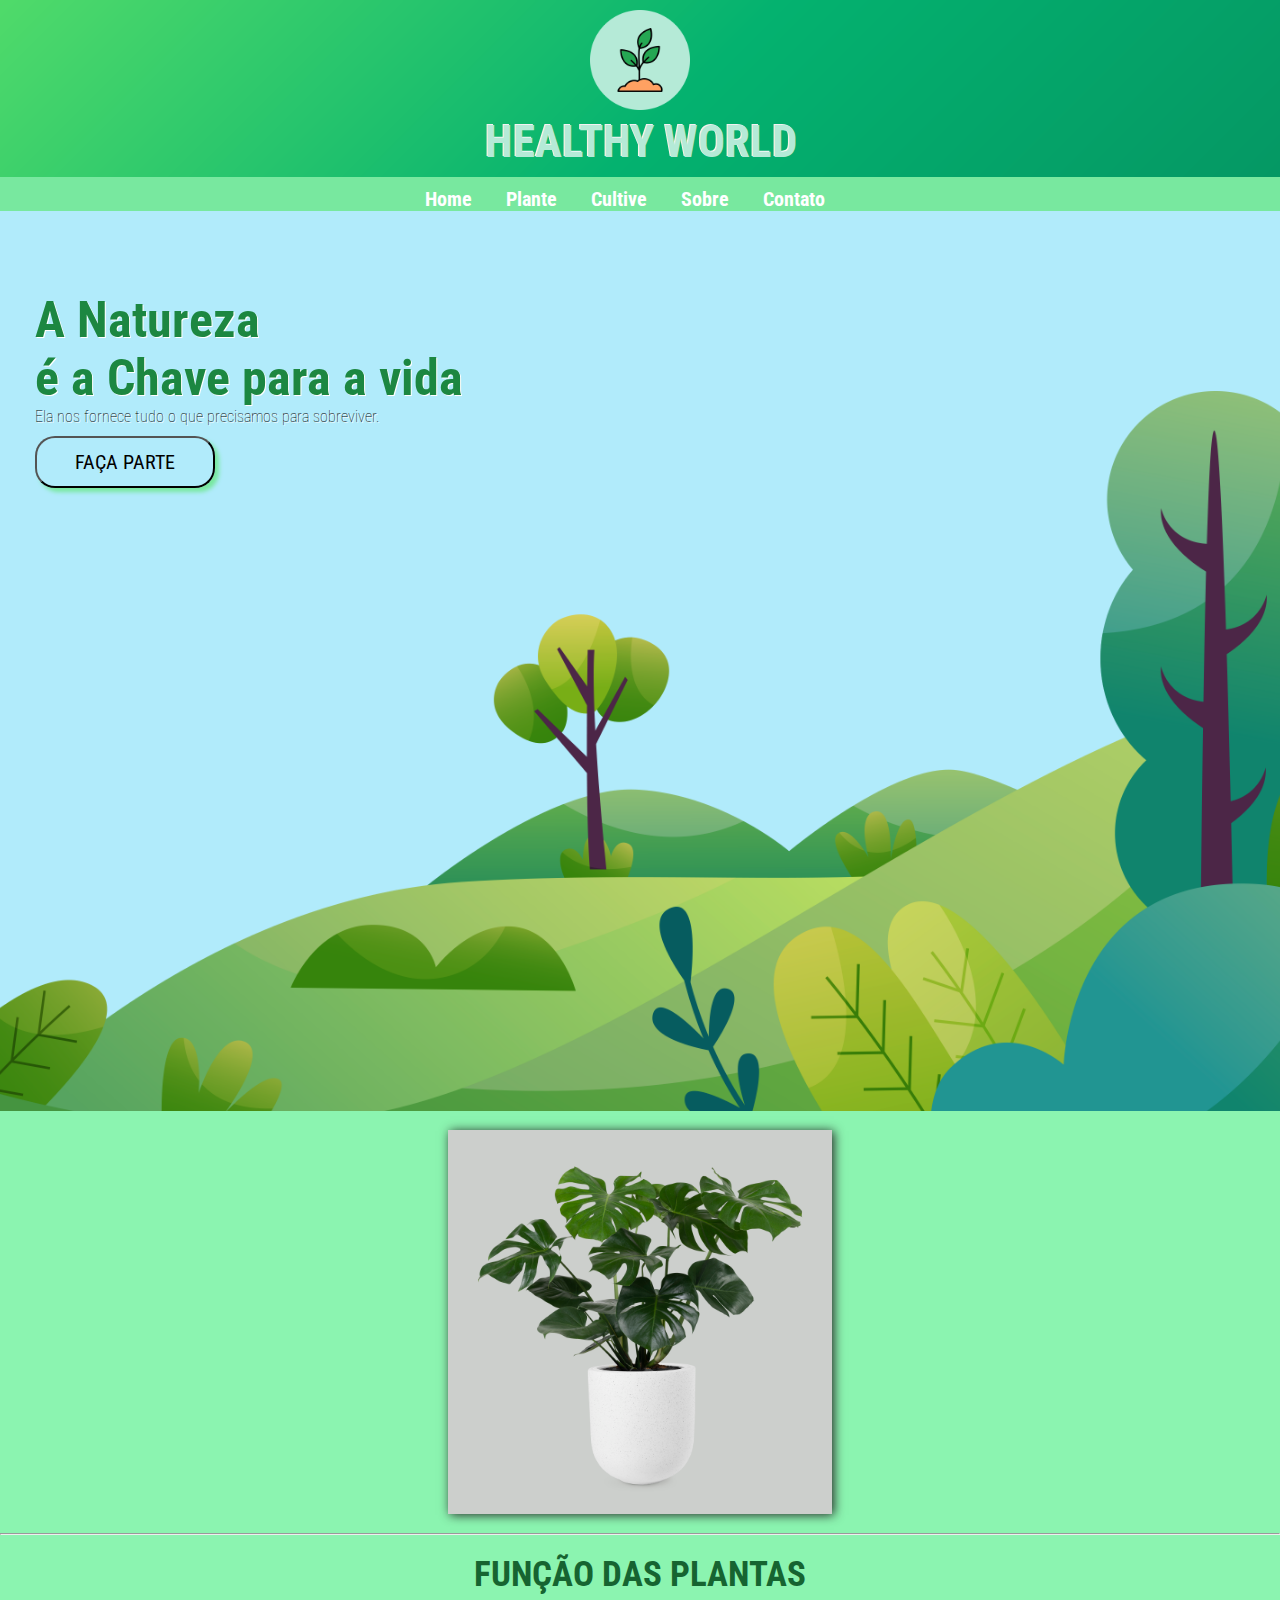
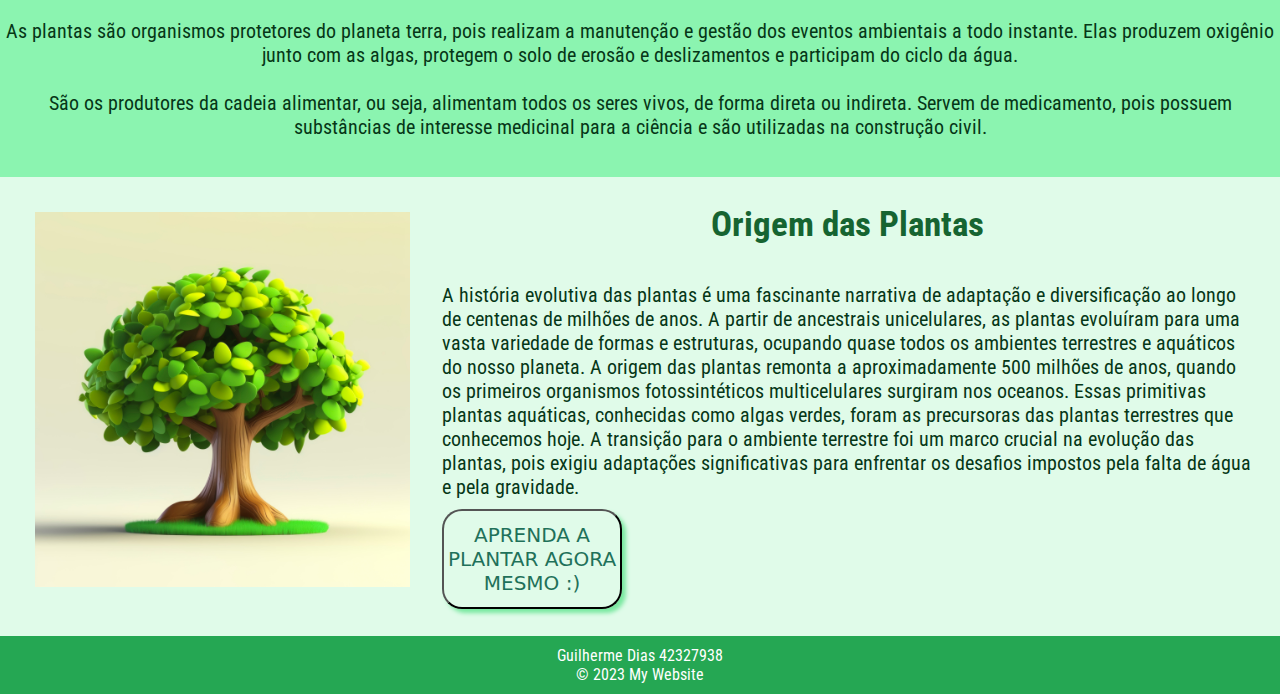
<file: ProjectWebSite/index.html>
<!DOCTYPE html>
<html>

<head>
  <meta charset="utf-8">
  <meta name="viewport" content="width=device-width, initial-scale=1.0">
  <meta name="author" content="Guilherme Silva Dias">
  <meta name="description" content="Healthy World">
  <script>
    function active() {
      var quest = confirm("Prosseguir para a tela de cadastro? :)");

      if (quest == true) {
        window.location.href = "formulary.html";
      } else if (quest !== true) {
        window.location.href = "index.html";
      }
    }
  </script>
  <style>
    @import url('https://fonts.googleapis.com/css2?family=Roboto+Condensed:wght@300&display=swap');
  </style>
  <title> Healthy World </title>
  <link href="index.css" rel="stylesheet" type="text/css" />
</head>

<body>
  <header>
    <div class="logo">
      <img src="plant_8445275.png" alt="logo" width="100px">
      <h1 class="title"> Healthy World </h1>
    </div>
    <!-- <div class="element">
      <img src="element1.png" width="150%">
    </div> -->
    <nav class="nav-bar">
      <ul>
        <li><a href="index.html">Home</a></li>
        <li><a href="plante.html">Plante</a></li>
        <li><a href="cultive.html">Cultive</a></li>
        <li><a href="sobre.html">Sobre</a></li>
        <li><a href="formulary.html">Contato</a></li>
      </ul>
    </nav>
  </header>

  <main class="content_main">
    <section class="main_section">
      <div class="col_1">
        <h2> A Natureza <br> é a Chave para a vida </h2>
        <p> Ela nos fornece tudo o que precisamos para sobreviver.</p>
        <button OnClick="active()"> Faça parte </button>
      </div>
    </section>
  </main>


  <article id="article2">
    <section class="content">
      <br>
      <img src="monstera-deliciosa-plant-pot.jpg" width="250%">
      <br>
      <hr>
      <br>
      <h1> FUNÇÃO DAS PLANTAS </h1>
      <p><br>As plantas são organismos protetores do planeta terra, pois realizam a manutenção e gestão dos eventos
        ambientais a todo instante. Elas produzem oxigênio junto com as algas, protegem o solo de erosão e deslizamentos
        e participam do ciclo da água.</p>

      <p><br>São os produtores da cadeia alimentar, ou seja, alimentam todos os seres vivos, de forma direta ou
        indireta. Servem de medicamento, pois possuem substâncias de interesse medicinal para a ciência e são utilizadas
        na construção civil. </p>
      <br>
      <br>

    </section>
  </article>

  <article id="article3">
    <section class="content3">
      <div class="img_content3">
        <img src="3d_tree.jpg" width="100%">
        <div class="text_content3">
          <h1> Origem das Plantas </h1>
          <br>
          <br>
          <p> A história evolutiva das plantas é uma fascinante narrativa de adaptação e diversificação ao longo de
            centenas de milhões de anos. A partir de ancestrais unicelulares, as plantas evoluíram para uma vasta
            variedade de formas e estruturas, ocupando quase todos os ambientes terrestres e aquáticos do nosso planeta.

            A origem das plantas remonta a aproximadamente 500 milhões de anos, quando os primeiros organismos
            fotossintéticos multicelulares surgiram nos oceanos. Essas primitivas plantas aquáticas, conhecidas como
            algas verdes, foram as precursoras das plantas terrestres que conhecemos hoje. A transição para o ambiente
            terrestre foi um marco crucial na evolução das plantas, pois exigiu adaptações significativas para enfrentar
            os desafios impostos pela falta de água e pela gravidade. </p>
          <button id="button_2"><a href="plante.html"> Aprenda a plantar agora mesmo :) </a> </button>
        </div>
      </div>

    </section>
  </article>

  <footer id="footer">
    <div class="footer_content">
      <p> Guilherme Dias 42327938 </p>
      <p> © 2023 My Website </p>
    </div>
  </footer>



</body>

</html>
</file>
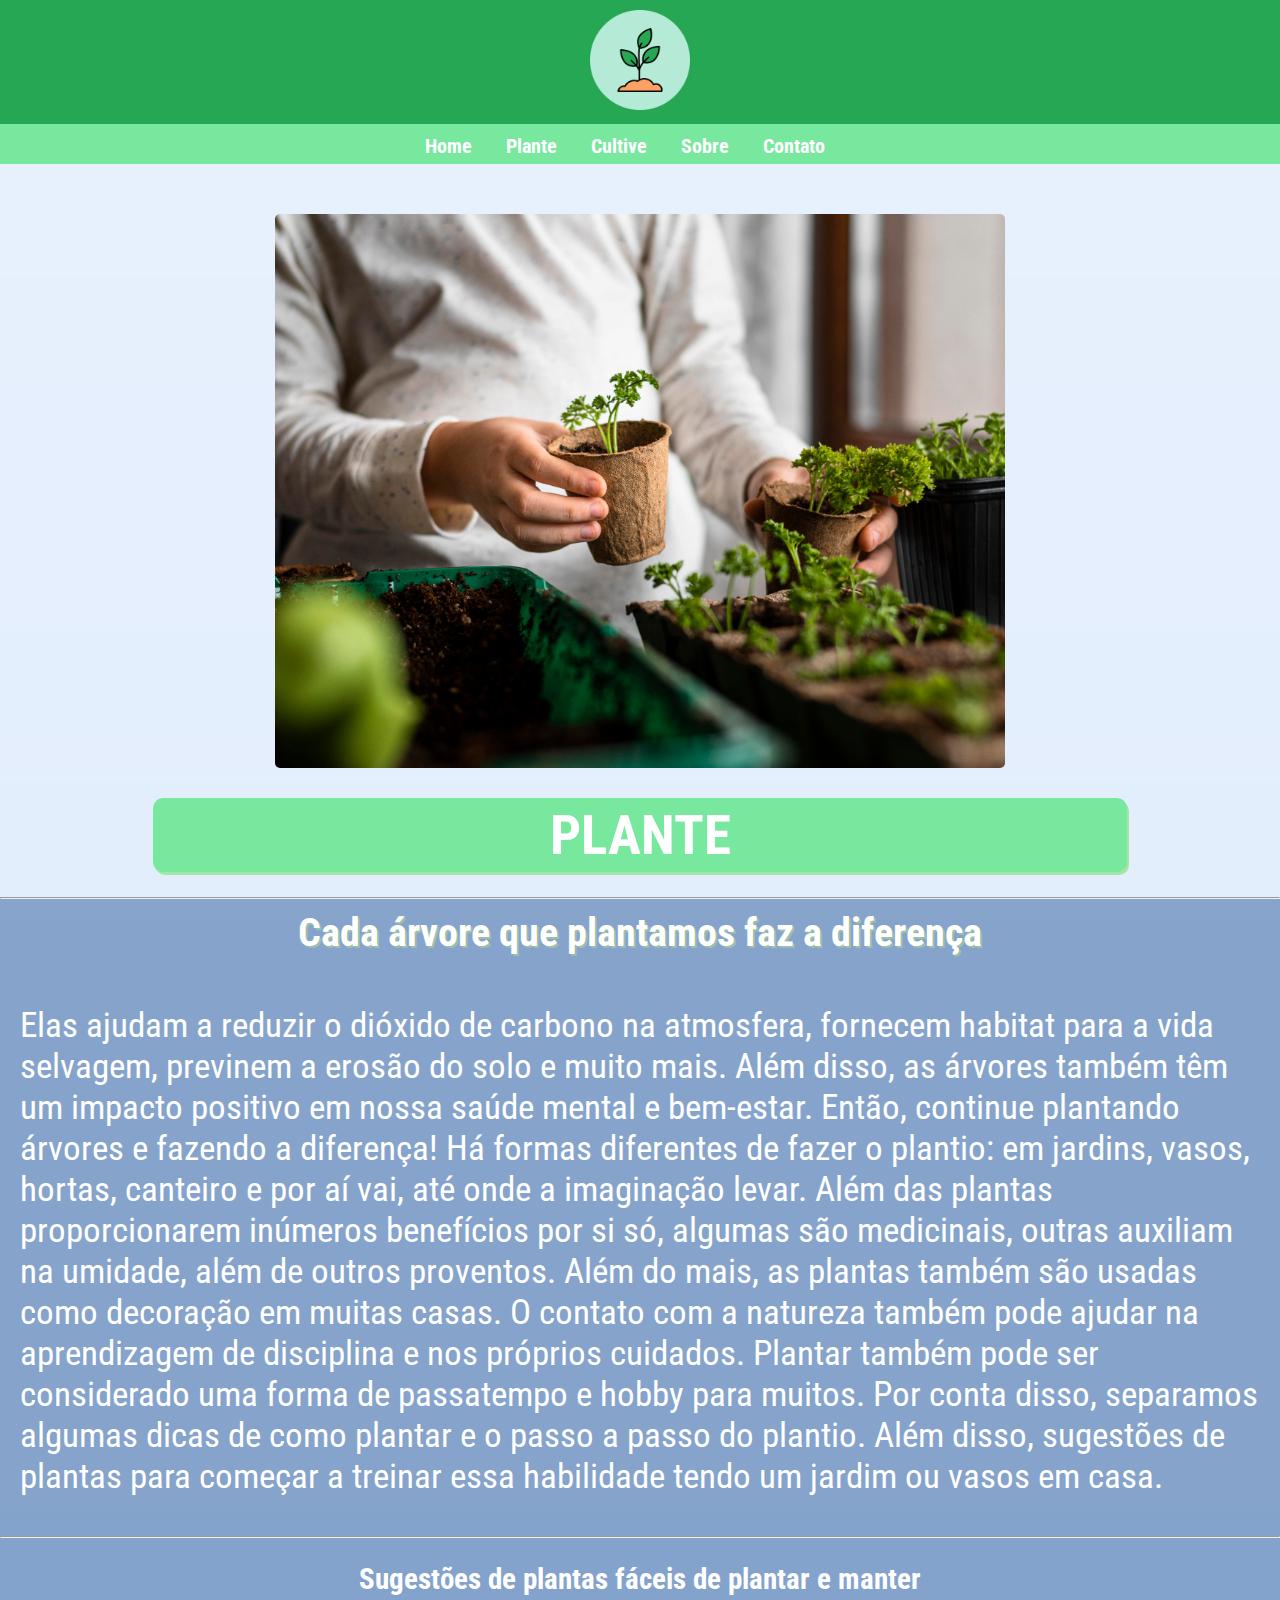
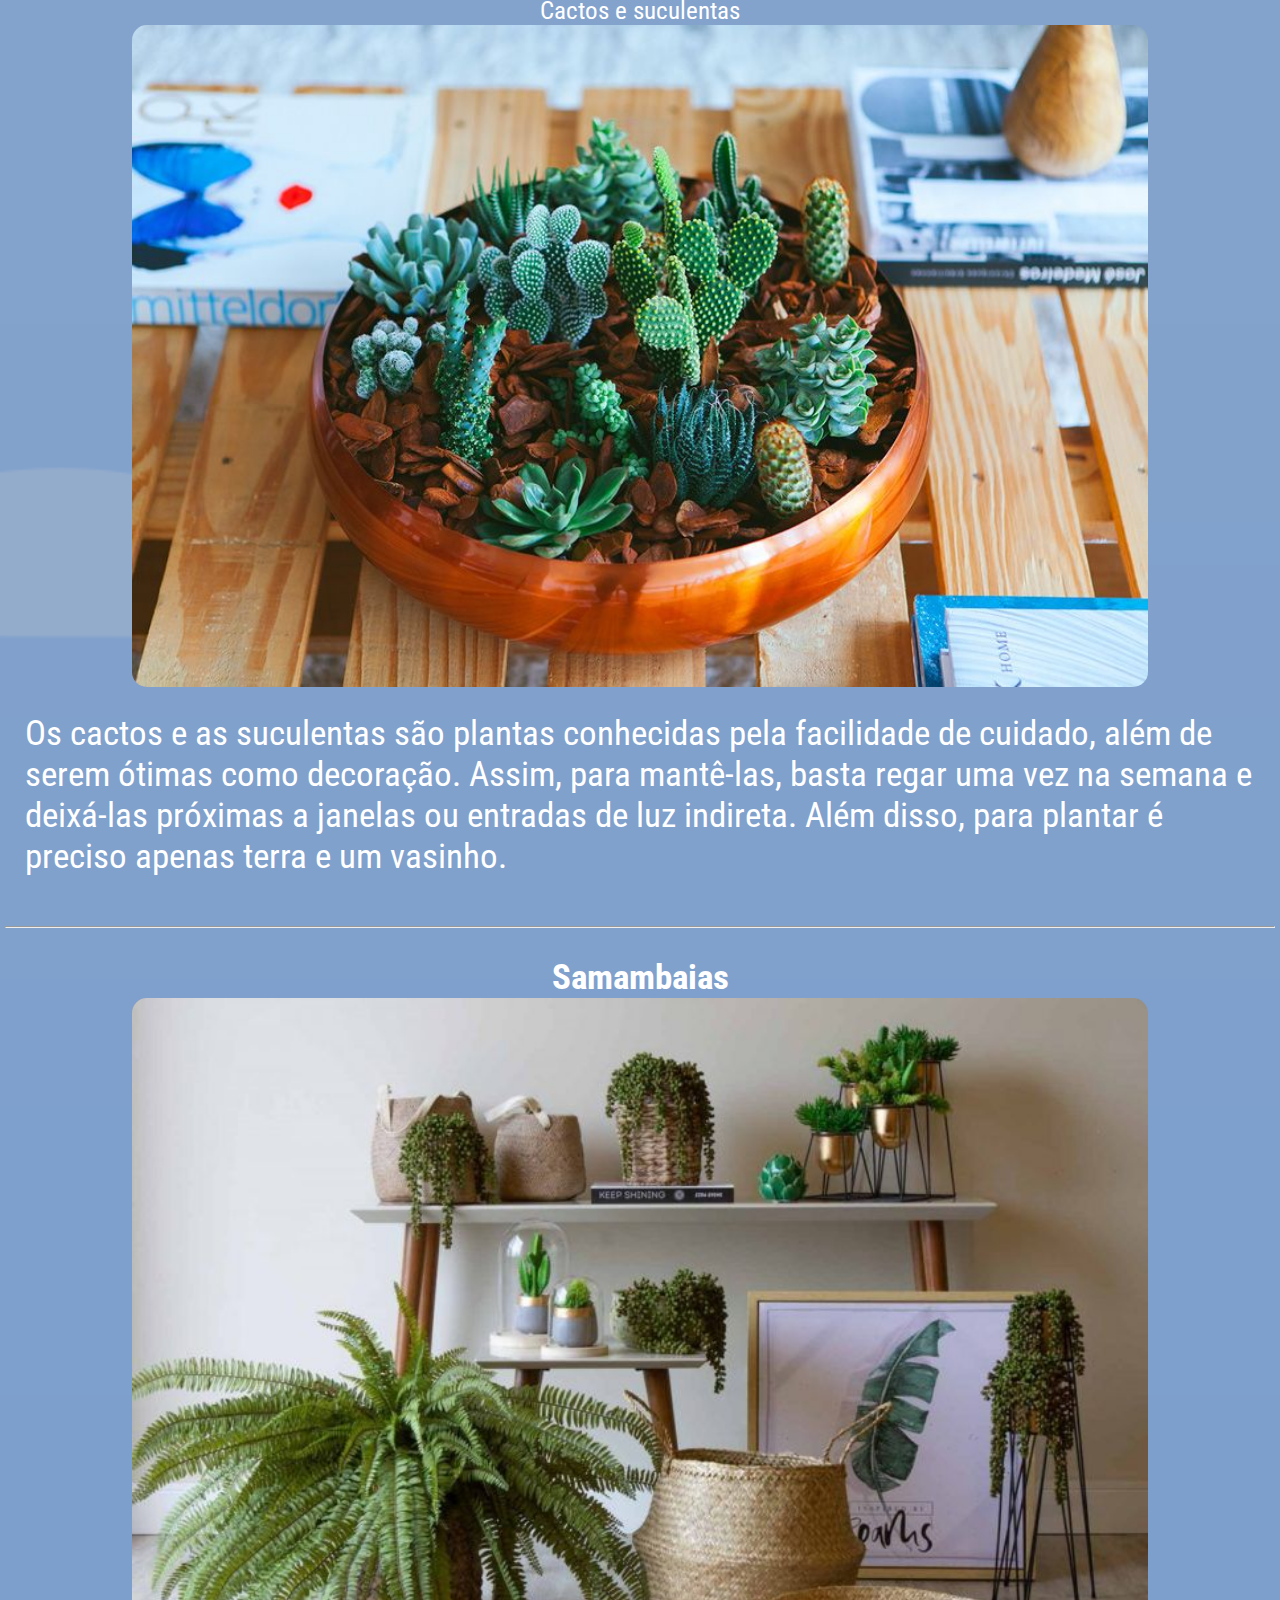
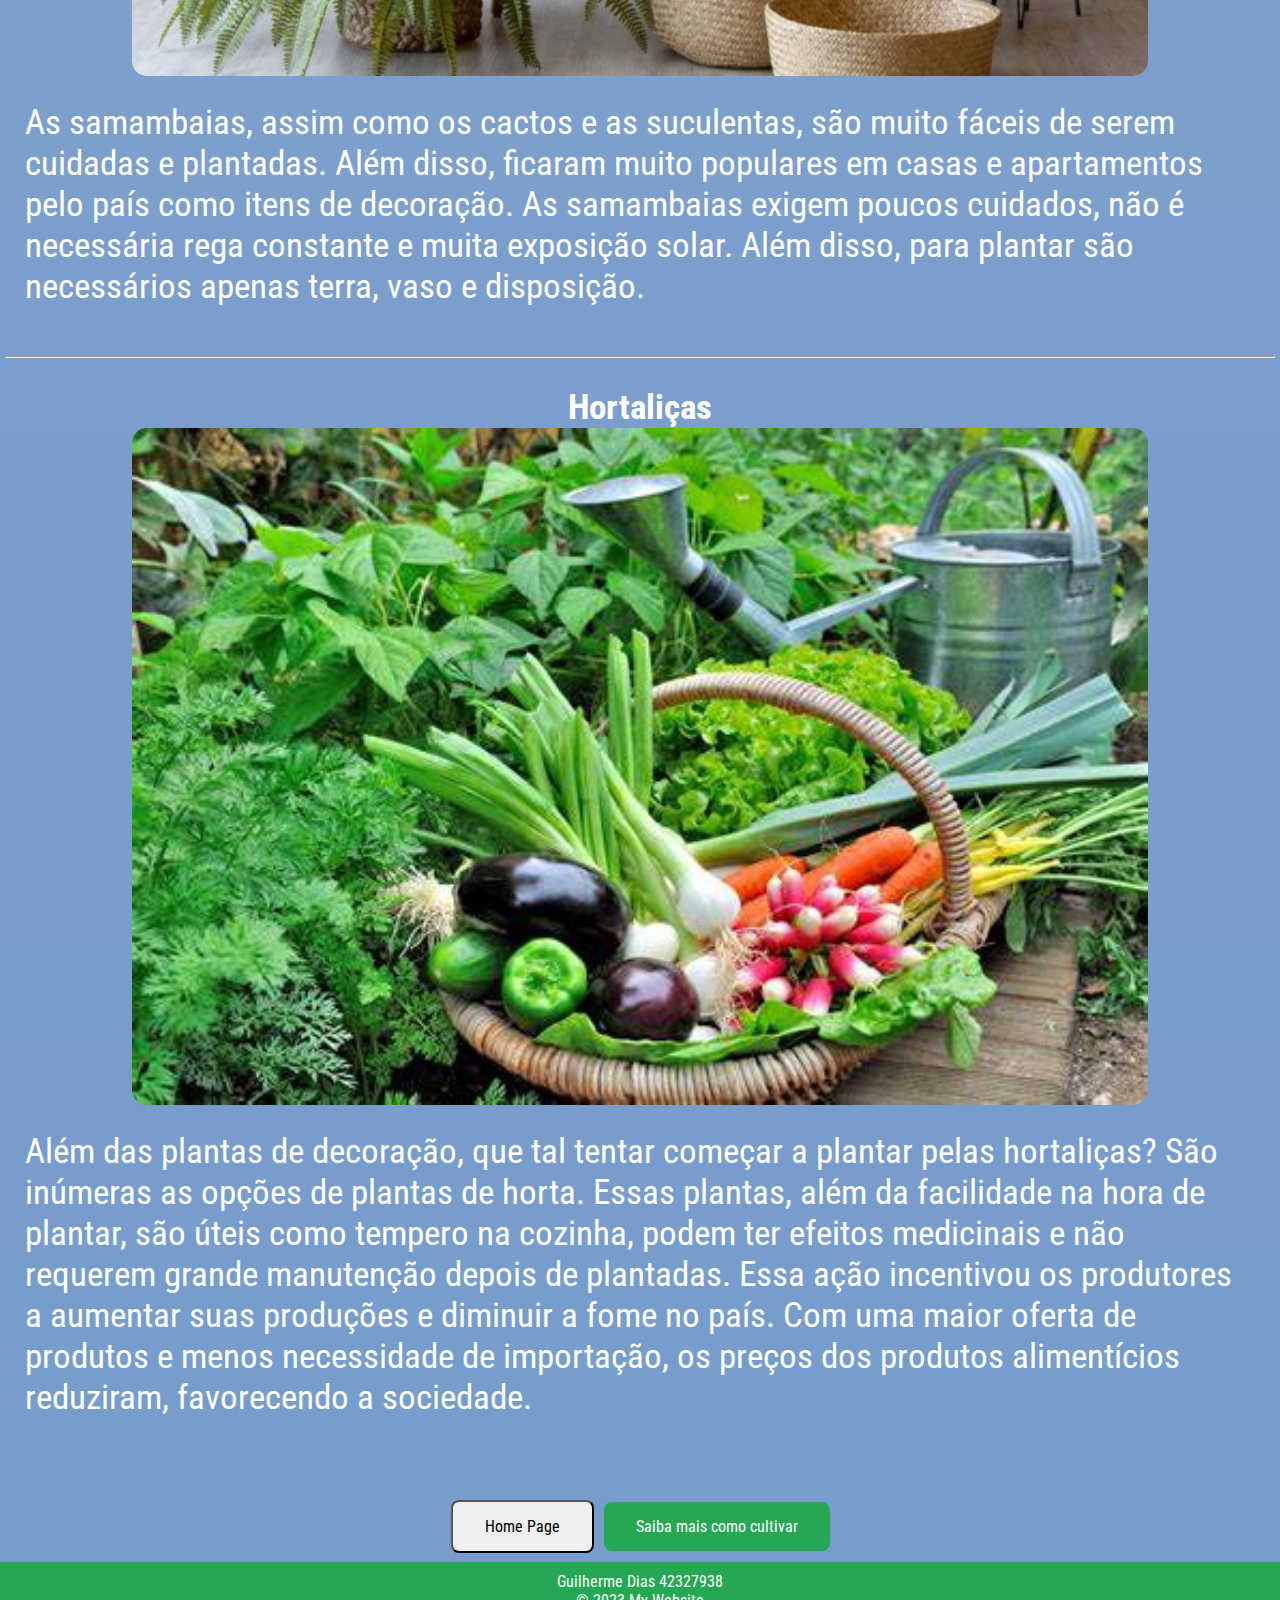
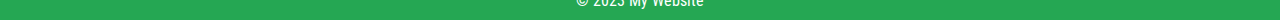
<file: ProjectWebSite/plante.html>
<!DOCTYPE html>
<html>

<head>
  <meta charset="utf-8">
  <meta name="viewport" content="width=device-width, initial-scale=1.0">
  <style>
    @import url('https://fonts.googleapis.com/css2?family=Roboto+Condensed:wght@300&display=swap');
  </style>
  <title> Healthy World </title>
  <link href="plante.css" rel="stylesheet" type="text/css" />
</head>

<body>
  <header>
    <div class="logo">
      <img src="plant_8445275.png" alt="logo" width="100px">
    </div>

    <nav class="nav-bar">
      <ul>
        <li><a href="index.html">Home</a></li>
        <li><a href="plante.html">Plante</a></li>
        <li><a href="cultive.html">Cultive</a></li>
        <li><a href="sobre.html">Sobre</a></li>
        <li><a href="formulary.html">Contato</a></li>
      </ul>
    </nav>
  </header>

  <main id="article">
    <section class="content">
      <div class="img_content_plant">
        <img src="img_content_plant.jpg" class="img_content_plant" height="30%">
        <h1 class="plant_cuide"> Plante </h1>
      </div>
      <hr>
      <div class="background">
        <div class="text_content_plant">
          <h3 class="h3_plant"> Cada árvore que plantamos faz a diferença </h3>
          <br>
          <p class="paragraph"> Elas ajudam a reduzir o dióxido de carbono na atmosfera, fornecem habitat para a vida
            selvagem, previnem a
            erosão do solo e muito mais. Além disso, as árvores também têm um impacto positivo em nossa saúde mental e
            bem-estar. Então, continue plantando árvores e fazendo a diferença!
            Há formas diferentes de fazer o plantio: em jardins, vasos, hortas, canteiro e por aí vai, até onde a
            imaginação levar. Além das plantas proporcionarem inúmeros benefícios por si só, algumas são medicinais,
            outras auxiliam na umidade, além de outros proventos.

            Além do mais, as plantas também são usadas como decoração em muitas casas. O contato com a natureza também
            pode ajudar na aprendizagem de disciplina e nos próprios cuidados. Plantar também pode ser considerado uma
            forma de passatempo e hobby para muitos.

            Por conta disso, separamos algumas dicas de como plantar e o passo a passo do plantio. Além disso, sugestões
            de plantas para começar a treinar essa habilidade tendo um jardim ou vasos em casa.
          </p>
          
          <br>
          <hr>
          <br>

          <div class="article2">
            <h3> Sugestões de plantas fáceis de plantar e manter </h3>
            <ol>
              <ul> Cactos e suculentas </ul>
            </ol>
            <img src="cacto.jpg.jpg" class="cacto" width="50%">
            <p class="paragraph"> Os cactos e as suculentas são plantas conhecidas pela facilidade de cuidado, além de serem ótimas como decoração.

            Assim, para mantê-las, basta regar uma vez na semana e deixá-las próximas a janelas ou entradas de luz indireta. Além disso, para plantar é preciso apenas terra e um vasinho.</p>

          <br>
          <hr>
          <br>
            <h3 style="font-size: 35px;"> Samambaias </h3>
            <img src="samambaia.jpg" class="samambaia" width="50%">
            <p class="paragraph"> As samambaias, assim como os cactos e as suculentas, são muito fáceis de serem cuidadas e plantadas. Além disso, ficaram muito populares em casas e apartamentos pelo país como itens de decoração.

            As samambaias exigem poucos cuidados, não é necessária rega constante e muita exposição solar. Além disso, para plantar são necessários apenas terra, vaso e disposição.</p>
          <br>
          <hr>
          <br> 
            <h3 style="font-size: 35px;"> Hortaliças </h3>
            <img src="horta.jpg" class="hortalica" width="50%">
            <p class="paragraph"> Além das plantas de decoração, que tal tentar começar a plantar pelas hortaliças? São inúmeras as opções de plantas de horta.

            Essas plantas, além da facilidade na hora de plantar, são úteis como tempero na cozinha, podem ter efeitos medicinais e não requerem grande manutenção depois de plantadas.
            
              Essa ação incentivou os produtores a aumentar suas produções e diminuir a fome no país. Com uma maior oferta de produtos e menos necessidade de importação, os preços dos produtos alimentícios reduziram, favorecendo a sociedade.
            </p>

          <br>
          <br>
            <button class="home"><a href="index.html"> Home Page </a></button>
            <button class= "button"> <a href="cultive.html"> Saiba mais como cultivar </a> </button>

          <br>
          </div>
        </div>
    </section>
  </main>


    <footer id="footer">
      <div class="footer_content">
        <p> Guilherme Dias 42327938 </p>
        <p> © 2023 My Website </p>
      </div>
    </footer>

</body>
</html>
</file>
<file: ProjectWebSite/index.css>
@import url('https://fonts.googleapis.com/css2?family=Roboto+Condensed:wght@300&display=swap');

* {
  margin: 0;
  padding: 0;
  font-family: 'Roboto Condensed', sans-serif;
}


.logo {
  background-image: url("gradient_background.png");
  text-align: center;
  padding: 10px 40px;
}

.title {
  text-transform: uppercase;
  text-align: center;
  font-size: 45px;
  font-weight: bold;
  background: -webkit-linear-gradient(#eee, #ffffff);
  text-shadow: 1px 1px #b5ead7;
  -webkit-background-clip: text;
  -webkit-text-fill-color: transparent;
}

.nav-bar {
  justify-content: center;
  display: flex;
  text-align: center;
  background-color: #78e89f;
  height: 40%;
  max-width: 100%;
}

.nav-bar ul li {
  margin-top: 10px;
  list-style: none;
  display: inline-block;
  margin-right: 30px;
  font-size: 20px;
}

.nav-bar ul li a {
  text-decoration: none;
  color: #ffffff;
  font-size: vw;
  font-weight: bold;
  border-radius: 8px;
  max-width: 100%;
}

header li a:hover {
  color: #0c6e2f;
  background-color: #ffffff;
}

body {
  padding: 0;
  margin: 0;
}

.content_main {
  background-image: url("second_bg.png");
  padding: 0px;
  background-color: #b1ebfb;
  background-size: cover;
  background-repeat: no-repeat;
  background-position: bottom;
  height: 100vh;
  width: 100%;
  max-width: 100%;
}

.main_section {
  position: relative;
  top: 5%;
  padding: 35px;
  max-width: 100%;
  width: 90%;
}

.col_1 h2 {
  font-size: 50px;
  color: #1c8741;
  font-weight: 10 bold;
  text-shadow: 1px 1px #ffffff;
}

.col_1 p {
  font-size: 16px;
  font-weight: 100;
  text-shadow: 1px 1px #ffffff;
}

.col-2 {
  position: relative;
  flex-basis: 60%;
  display: flex;

}

button {
  width: 180px;
  padding: 12px 0;
  background: transparent;
  box-shadow: 4px 4px 4px #78e89f;
  border: 4;
  border-radius: 20px;
  outline: none;
  margin-top: 10px;
  text-decoration: none;
  font-size: 20px;
  text-transform: uppercase;
  color: #000000;
}

button:hover {
  background-color: #1c8741;
  cursor: pointer;
  transition: all 0.3s ease;
  transform: translateY(-3px);
}


#article2 {
  margin: 0;
  padding: 0;
  height: auto;
  background-color: #8bf4b0;
}

.content {
  align-items: center;
  justify-content: center;
}

.content img {
  display: block;
  margin-left: auto;
  margin-right: auto;
  width: 30%;
  box-shadow: 2px 1px 10px #252826;
  max-width: 100%;
}

hr {
  color: black;
}

.content h1 {
  color: #166431;
  text-align: center;
  font-weight: bold;
  font-size: 35px;
}

.content p {
  color: #063717;
  text-align: center;
  font-size: 20px;
}


#article3 {
  margin: 0;
  padding: 15px;
  height: auto;
  background-color: #e0fbe9ff;
  justify-content: center;
  align-items: center;
}

.img_content3 {
  display: flex;
  vertical-align: top;
}


.img_content3 img {
  padding: 20px;
  display: flex;
  vertical-align: top;
  width: 30%;
  height: 50%;
  max-width: 100%;
}

.img_content3 h1 {
  text-align: center;
  color: #166431;
  font-weight: bold;
  font-size: 35px;
}

.img_content3 p {
  text-align: left;
  color: #063717;
  font-size: 20px;
}

.text_content3 {
  padding: 12px;
}

#button_2 {
  width: 180px;
  padding: 12px 0;
  background: transparent;
  box-shadow: 4px 4px 4px #78e89f;
  border: 4;
  border-radius: 20px;
  outline: none;
  margin-top: 10px;
  text-decoration: none;
  font-size: 20px;
  text-transform: uppercase;
  color: #e5ffee;
}

#button_2 :hover {
  background-color: #8bfdb3;
  cursor: pointer;
}

#button_2 a {
  text-decoration: none;
  font-size: 20px;
  color: #1f715a;
  font-family: system-ui, -apple-system, BlinkMacSystemFont, 'Segoe UI', Roboto, Oxygen, Ubuntu, Cantarell, 'Open Sans', 'Helvetica Neue', sans-serif;
}

footer {
  height: auto;
  background-color: #25a753;
  padding: 10px;
  text-align: center;
}

footer p {
  color: #ffffff;

}

@media screen and (max-width: 600px) {
  .title {
    font-size: 30px;
  }

  .nav-bar ul li {
    margin-top: 10px;
    list-style: none;
    display: inline-block;
    margin-right: 10px;
  }

  .content_main {
    background-image: url("second_bg.png");
    padding: 0px;
    background-color: #b1ebfb;
    background-size: cover;
    background-repeat: no-repeat;
    background-position: bottom;
    height: 100vh;
    width: 100%;
    max-width: 100%;
  }

  .main_section {
    position: relative;
    top: 5%;
    padding: 35px;
    max-width: 100%;
    width: 70%;
  }

  .col_1 h2 {
    font-size: 35px;
    color: #1c8741;
    font-weight: 10 bold;
    text-shadow: 1px 1px #ffffff;
  }

  button {
    width: 120px;
    padding: 5px;
    background: transparent;
    box-shadow: 4px 4px 4px #78e89f;
    border: 4;
    border-radius: 20px;
    outline: none;
    margin-top: 10px;
    text-decoration: none;
    font-size: 15px;
    text-transform: uppercase;
    color: #000000;
  }

  .img_content3 img {
    padding: 20px;
    display: flex;
    vertical-align: top;
    width: 30%;
    height: 50%;
    max-width: 100%;
  }

  .img_content3 h1 {
    text-align: center;
    color: #166431;
    font-weight: bold;
    font-size: 35px;
  }

  .img_content3 p {
    text-align: left;
    color: #063717;
    font-size: 20px;
  }
  
  .img_content3 img {
    padding: 20px;
    display: flex;
    vertical-align: top;
    width: 35%;
    height: 50%;
    max-width: 100%;
  }
    
}
</file>
<file: ProjectWebSite/plante.css>
* {
  margin: 0;
  padding: 0;
  box-sizing: border-box;
  font-family: 'Roboto Condensed', sans-serif;
}

.logo {
  background-color: #25a753;
  text-align: center;
  padding: 10px 40px;
  cursor: pointer;
}

.nav-bar {
  justify-content: center;
  display: flex;
  text-align: center;
  background-color: #78e89f;
  height: 40px;
  width: 100%;
}

.nav-bar ul li {
  margin-top: 10px;
  list-style: none;
  display: inline-block;
  margin-right: 30px;
}

.nav-bar ul li a {
  text-decoration: none;
  color: #ffffff;
  font-size: 20px;
  font-weight: bold;
  border-radius: 8px;
  max-width: 100%;
}

header li a:hover {
  color: #0c6e2f;
  background-color: #ffffff;
}

.content{
  background-color: #b1ebfb;
  background-image: url("bg.png");
  background-size: cover;
}

.img_content_plant{
  padding: 25px;
  height: 50%;
  width: 80%;
  margin-left: auto;
  margin-right: auto;
  display: block;
  max-width: 100%;
  border-radius: 30px;
  box-shadow: 10px #25a753ff;  
}

.img_content_plant:hover{
  box-shadow: 10px #25a753ff;
  transition: all 0.8s ease;
  transform: translateY(-8px);
}

.plant_cuide{
  text-align: center;
  font-size: 55px;
  font-weight: bold;
  color: #ffffff;
  margin-top: 5px;
  text-transform: uppercase;
  text-shadow: 4px 4px #78e89f;
  box-shadow: 2px 3px #a3e6a4ff;;
  border-radius: 10px;
  padding: 5px;
  background-color: #78e89f;
}

.background{
  background-color: #3764a088;
}

.h3_plant{
  text-align: center;
  font-size: 40px;
  font-weight: bold;
  padding: 10px;
  color: #ffffff;
  text-shadow: 2px 2px #9bbfa8;
}

.paragraph{
  font-size: 35px;
  color: #ffffff;
  margin: 10px;
  text-align: left;
  padding: 10px;
}

.article2{
  padding: 5px;
  text-align: center;
  font-size: 25px;
  color: #ffffff;
}

.cacto{
  border-radius: 15px;
  width: 80%;
}

.cacto:hover{
  transition: all 0.3s ease;
  transform: translateY(-2px);
}

.samambaia{
  border-radius: 15px;
  width: 80%;
}

.samambaia:hover{
  transition: all 0.3s ease;
  transform: translateY(-2px);
}

.hortalica{
  border-radius: 15px;
  width: 80%;
}

.hortalica:hover{
  transition: all 0.3s ease;
  transform: translateY(-2px);
}

.button{
  background-color: #25a753;
  border: none;
  padding: 15px 32px;
  text-align: center;
  text-decoration: none;
  display: inline-block;
  font-size: 16px;
  margin: 4px 2px;
  cursor: pointer;
  border-radius: 8px;
}

.button a {
  text-decoration: none;
  color: #ffffff;
}

.button:hover{
  background-color: #78e89f;
  border: 2px solid #25a753;
}

.home{
  position: relative;
  text-align: center;
  padding: 15px 32px;
  text-decoration: none;
  display: inline-block;
  font-size: 16px;
  margin: 4px 2px;
  cursor: pointer;
  border-radius: 8px;
}

.home a {
  text-decoration: none;
  color: #000000;
}

.home:hover{
  background-color: #78e89f;
  border: 2px solid #25a753;
}

footer {
  height: auto;
  background-color: #25a753;
  padding: 10px;
  text-align: center;
}

footer p{
  color: #ffffff;
}

@media screen and (max-width: 600px) { 
  .nav-bar ul li { 
    margin-top: 10px; 
    list-style: none; 
    display: inline-block; 
    margin-right: 10px; 
  }

  .img_content_plant{
    width: 100%;
  }

  .plant_cuide{
  text-align: center;
  font-size: 35px;
  }

  .h3_plant{
    text-align: center;
    font-size: 25px;
  }
  
  .paragraph{
    font-size: 25px;
    color: #ffffff;
    margin: 10px;
    text-align: left;
    padding: 10px;
  }
}
</file>
